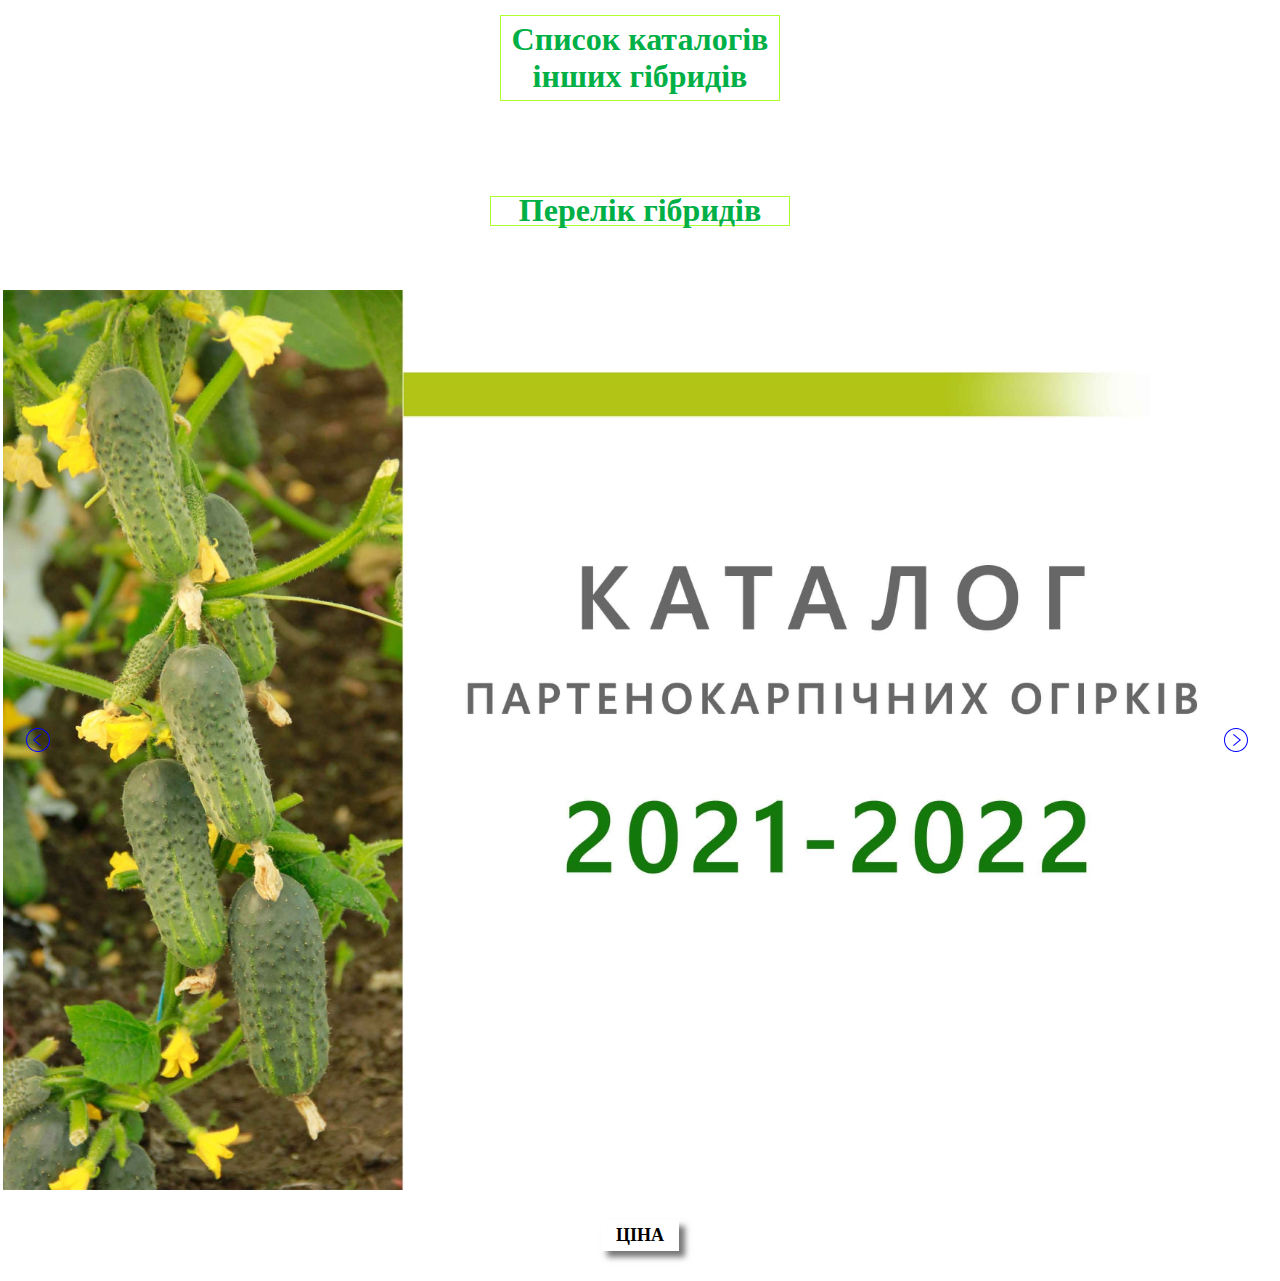
<file: index.html>
<!DOCTYPE html>
<html lang="en">
<head>
  <meta charset="UTF-8">
  <meta http-equiv="X-UA-Compatible" content="IE=edge">
  <meta name="viewport" content="width=device-width, initial-scale=1.0">
  <link rel="stylesheet" href="https://use.fontawesome.com/releases/v5.15.4/css/all.css" integrity="sha384-DyZ88mC6Up2uqS4h/KRgHuoeGwBcD4Ng9SiP4dIRy0EXTlnuz47vAwmeGwVChigm" crossorigin="anonymous">
  <link rel="stylesheet" href="./css/style.css">
  <title>Catalog seeds</title>
</head>
<body class="main-conteiner">
  <nav class="nav-bar-main">
    <div class="burger-main">
      <h1 class="nav-bar-main__title">Список каталогів інших гібридів</h1>
    </div>

    <ul class="nav-bar-main__list">
      <li class="nav-bar-main__item">
        <a href="./index.html" class="nav-bar-main__link actives">Каталог насіння огірка</a>
      </li>
      <li class="nav-bar-main__item">
        <a href="./squash.html" class="nav-bar-main__link">Каталог насіння кабачка</a>
      </li>
      <!-- <li class="nav-bar-main__item"><a href="#" class="nav-bar-main__link">Каталог насіння томату</a></li>
      <li class="nav-bar-main__item"><a href="#" class="nav-bar-main__link">Каталог насіння капусти</a></li>
      <li class="nav-bar-main__item"><a href="#" class="nav-bar-main__link">Каталог насіння цибулі</a></li> -->
      <div class="closes"><i class="fas fa-times"></i></div>
    </ul>
  </nav>

  <nav class="nav-bar">
    <div class="burger">
      <h1 class="nav-bar__title">Перелік гібридів</h1>
    </div>

    <ul class="nav-bar__list" id="active">
      <li class="nav-bar__item"><a href="#1802" class="nav-bar__link active">PC 1802 F1</a></li>
      <li class="nav-bar__item"><a href="#1901" class="nav-bar__link">PC 1901 F1</a></li>
      <li class="nav-bar__item"><a href="#1904" class="nav-bar__link">PC 1904 F1</a></li>
      <li class="nav-bar__item"><a href="#1906" class="nav-bar__link">PC 1906 F1</a></li>
      <li class="nav-bar__item"><a href="#1907" class="nav-bar__link">PC 1907 F1</a></li>
      <li class="nav-bar__item"><a href="#1909" class="nav-bar__link">PC 1909 F1</a></li>
      <li class="nav-bar__item"><a href="#1911" class="nav-bar__link">PC 1911 F1</a></li>
      <li class="nav-bar__item"><a href="#2704" class="nav-bar__link">PC 2704 F1</a></li>
      <li class="nav-bar__item"><a href="#4115" class="nav-bar__link">PC 4115 F1</a></li>
      <li class="nav-bar__item"><a href="#price" class="nav-bar__link">ПРАЙС</a></li>
    </ul>
  </nav>

  <div class="main-slide">
    <div class="main-slide__item">
      <div class="main-slide__item-conteiner">
        <img class="image" src="./image/TITULKA_page-0001.jpg" alt="Title image">
      </div>
    </div>

    <div class="main-slide__item" id="1802">
      <div class="main-slide__item-conteiner">
        <img class="image" src="./image/18-02-min.jpg" alt="PC 18-02 F1">
      </div>
    </div>

    <div class="main-slide__item" id="1901">
      <div class="main-slide__item-conteiner">
        <img class="image" src="./image/1901-min.jpg" alt="PC 1901 F1">
      </div>
    </div>

    <div class="main-slide__item" id="1904">
      <div class="main-slide__item-conteiner">
        <img class="image" src="./image/1904-min.jpg" alt="PC 1904 F1">
      </div>
    </div>

    <div class="main-slide__item" id="1906">
      <div class="main-slide__item-conteiner">
        <img class="image" src="./image/1906-min.jpg" alt="PC 1906 F1">
      </div>
    </div>

    <div class="main-slide__item" id="1907">
      <div class="main-slide__item-conteiner">
        <img class="image" src="./image/1907-min.jpg" alt="PC 1907 F1">
      </div>
    </div>

    <div class="main-slide__item" id="1909">
      <div class="main-slide__item-conteiner">
        <img class="image" src="./image/1909-min.jpg" alt="PC 1909 F1">
      </div>
    </div>

    <div class="main-slide__item" id="1911">
      <div class="main-slide__item-conteiner">
        <img class="image" src="./image/19-11_page-0001-min.jpg" alt="PC 1911 F1">
      </div>
    </div>

    <div class="main-slide__item" id="2704">
      <div class="main-slide__item-conteiner">
        <img class="image" src="./image//2704.jpg" alt="PC 2704 F1">
      </div>
    </div>

    <div class="main-slide__item" id="4115">
      <div class="main-slide__item-conteiner">
        <img class="image" src="./image/4115-min.jpg" alt="PC 4115 F1">
      </div>
    </div>

    <div class="main-slide__item" id="price">
      <div class="main-slide__item-conteiner">
        <img class="image" src="./image/TITULKA(2).jpg" alt="Price">
      </div>
    </div>
  </div>

  <div class="container">
    <button class="main-slide__btn" id="btn">Ціна</button>
    <div class="modal" id="modal">
      <div class="modal-content">
        <div class="modal-header">
          <h2>Прайс на насіння партенокарпічних огірків <br> на сезон 2021 - 2022 р. (грн. з ПДВ)</h2>
        </div>
        <div class="modal-body">
          <table class="table">
            <tr>
              <th colspan="2" class="th">Назва гібриду</th>
              <th class="th">Ціна за 1 насіння</th>
              <th class="th">Ціна за 1 кг.</th>
            </tr>
            <tr>
              <td class="td">Огірок партенокарпічний PC 1802 F1</td>
              <td  class="td"></td>
              <td class="td">15 коп.</td>
              <td class="td">5320 грн.</td>
            </tr>
            <tr>
              <td class="td">Огірок партенокарпічний PC 1901 F1</td>
              <td  class="td"></td>
              <td class="td">15 коп.</td>
              <td class="td">5040 грн.</td>
            </tr>
            <tr>
              <td class="td">Огірок партенокарпічний PC 1904 F1</td>
              <td  class="td"></td>
              <td class="td">12 коп.</td>
              <td class="td">4200 грн.</td>
            </tr>
            <tr>
              <td class="td">Огірок партенокарпічний PC 1906 F1</td>
              <td  class="td"></td>
              <td class="td">15 коп.</td>
              <td class="td">5040 грн.</td>
            </tr>
            <tr>
              <td class="td">Огірок партенокарпічний PC 1907 F1</td>
              <td  class="td"></td>
              <td class="td">12 коп.</td>
              <td class="td">4200 грн.</td>
            </tr>
            <tr>
              <td class="td">Огірок партенокарпічний PC 1909 F1</td>
              <td  class="td"></td>
              <td class="td">15 коп.</td>
              <td class="td">5040 грн.</td>
            </tr>
            <tr>
              <td class="td">Огірок партенокарпічний PC 1911 F1</td>
              <td  class="td"></td>
              <td class="td">12 коп.</td>
              <td class="td">4200 грн.</td>
            </tr>
            <tr>
              <td class="td">Огірок партенокарпічний PC 2704 F1</td>
              <td class="td"></td>
              <td class="td">12 коп.</td>
              <td class="td">4200 грн.</td>
            </tr>
            <tr>
              <td class="td">Огірок партенокарпічний PC 4115 F1</td>
              <td  class="td"></td>
              <td class="td">15 коп.</td>
              <td class="td">5320 грн.</td>
            </tr>
          </table>
          <p>
            <a href="tel:+38(099)249-14-60 " class="modal-tel">Для замовлення +38(099)249-14-60 <span class="icon-tel">&#9742;</span></a>
          </p>
          <p>
            <a href="mailto:qualityseedsua@gmail.com" class="modal-mailto" target="blank">qualityseedsua@gmail.com</a>
          </p>
        </div>
        <div class="closed"><i class="fas fa-times"></i></div>
      </div>
    </div>
  </div>

  <script src="//code.jquery.com/jquery-1.11.0.min.js"></script>
  <script src="./slick/slick.min.js"></script>
  <script src="./js/modal-window.js"></script>
  <script src="./js/menu-main.js"></script>
  <script src="./js/menu.js"></script>
  <script src="./js/script.js"></script>
</body>
</html>
</file>
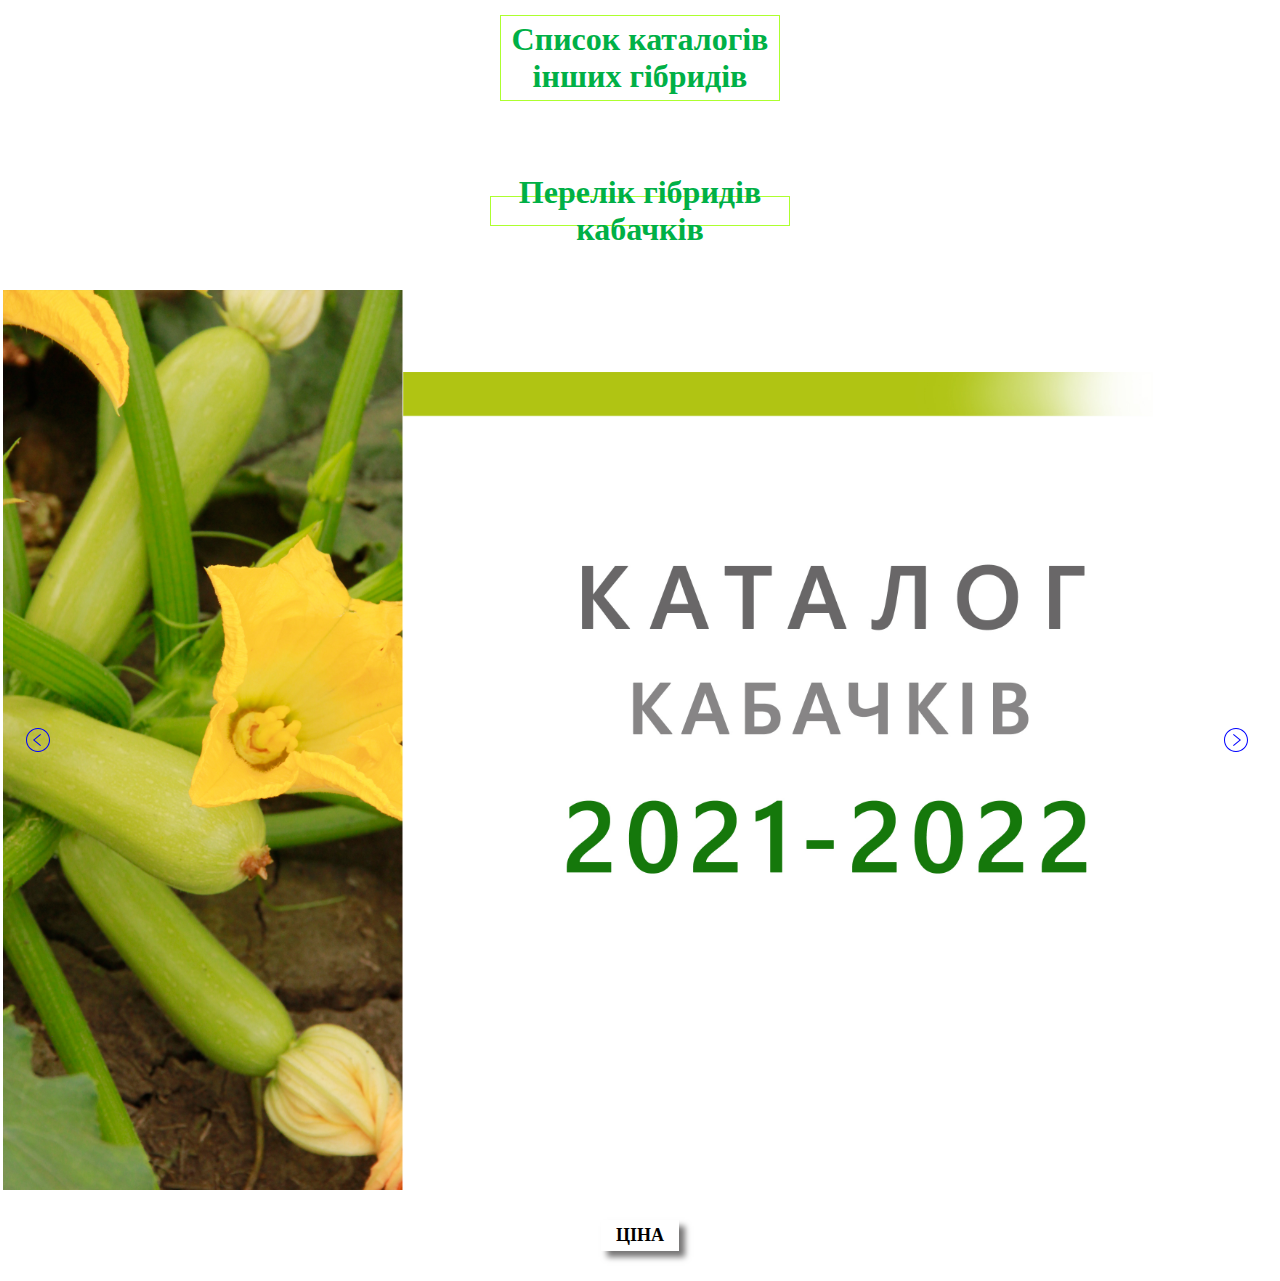
<file: squash.html>
<!DOCTYPE html>
<html lang="en">
<head>
  <meta charset="UTF-8">
  <meta http-equiv="X-UA-Compatible" content="IE=edge">
  <meta name="viewport" content="width=device-width, initial-scale=1.0">
  <title>Squash</title>
  <link rel="stylesheet" href="https://use.fontawesome.com/releases/v5.15.4/css/all.css" integrity="sha384-DyZ88mC6Up2uqS4h/KRgHuoeGwBcD4Ng9SiP4dIRy0EXTlnuz47vAwmeGwVChigm" crossorigin="anonymous">
  <link rel="stylesheet" href="./css/style.css">
</head>
<body>
  <nav class="nav-bar-main">
    <div class="burger-main">
      <h1 class="nav-bar-main__title">Список каталогів інших гібридів</h1>
    </div>

    <ul class="nav-bar-main__list">
      <li class="nav-bar-main__item">
        <a href="./index.html" class="nav-bar-main__link">Каталог насіння огірка</a>
      </li>
      <li class="nav-bar-main__item">
        <a href="./squash.html" class="nav-bar-main__link actives">Каталог насіння кабачка</a>
      </li>
      <!-- <li class="nav-bar-main__item"><a href="#" class="nav-bar-main__link">Каталог насіння томату</a></li>
      <li class="nav-bar-main__item"><a href="#" class="nav-bar-main__link">Каталог насіння капусти</a></li>
      <li class="nav-bar-main__item"><a href="#" class="nav-bar-main__link">Каталог насіння цибулі</a></li> -->
      <div class="closes"><i class="fas fa-times"></i></div>
    </ul>
  </nav>

  <nav class="nav-bar">
    <div class="burger">
      <h1 class="nav-bar__title">Перелік гібридів кабачків</h1>
    </div>

    <ul class="nav-bar__list" id="active">
      <li class="nav-bar__item">
        <a href="#0520" class="nav-bar__link active">SQ 0520 F1</a>
      </li>
      <li class="nav-bar__item">
        <a href="#0820" class="nav-bar__link">SQ 0820 F1</a>
      </li>
      <li class="nav-bar__item">
        <a href="#0920" class="nav-bar__link">SQ 0920 F1</a>
      </li>
      <li class="nav-bar__item">
        <a href="#1120" class="nav-bar__link">SQ 1120 F1</a>
      </li>
      <li class="nav-bar__item">
        <a href="#5320" class="nav-bar__link">SQ 5320 F1</a>
      </li>
      <li class="nav-bar__item">
        <a href="#price" class="nav-bar__link">ПРАЙС</a>
      </li>
    </ul>
  </nav>

  <div class="main-slide">

    <div class="main-slide__item">
      <div class="main-slide__item-conteiner">
        <img class="image" src="./image/Squash/TITULKAkabachek.jpg" alt="Title image">
      </div>
    </div>

    <div class="main-slide__item" id="0520">
      <div class="main-slide__item-conteiner">
        <img class="image" src="./image/Squash/05-20.jpg" alt="SQ 0520 F1">
      </div>
    </div>

    <div class="main-slide__item" id="0820">
      <div class="main-slide__item-conteiner">
        <img class="image" src="./image/Squash/08-20.jpg" alt="SQ 0820 F1">
      </div>
    </div>

    <div class="main-slide__item" id="0920">
      <div class="main-slide__item-conteiner">
        <img class="image" src="./image/Squash/09-20.jpg" alt="SQ 0920 F1">
      </div>
    </div>

    <div class="main-slide__item" id="1120">
      <div class="main-slide__item-conteiner">
        <img class="image" src="./image/Squash/11-20.jpg" alt="SQ 1120 F1">
      </div>
    </div>

    <div class="main-slide__item" id="5320">
      <div class="main-slide__item-conteiner">
        <img class="image" src="./image/Squash/5320.jpg" alt="SQ 5320 F1">
      </div>
    </div>

    <div class="main-slide__item" id="price">
      <div class="main-slide__item-conteiner">
        <img class="image" src="./image/Squash/price.jpg" alt="Price">
      </div>
    </div>
  </div>

  <div class="container">
    <button class="main-slide__btn" id="btn">Ціна</button>
    <div class="modal" id="modal">
      <div class="modal-content">
        <div class="modal-header">
          <h2>Прайс на насіння кабачків <br> на сезон 2021 - 2022 р. (грн. з ПДВ)</h2>
        </div>
        <div class="modal-body">
          <table class="table">
            <tr>
              <th colspan="2" class="th">Назва гібриду</th>
              <th class="th">Ціна за 1 насіння</th>
              <th class="th">Ціна за 1 кг.</th>
            </tr>
            <tr>
              <td class="td">Кабачок-цукіні SQ 1120 F1</td>
              <td  class="td"></td>
              <td class="td">15 коп.</td>
              <td class="td">1680 грн.</td>
            </tr>
            <tr>
              <td class="td">Кабачок-цукіні SQ 0520 F1</td>
              <td  class="td"></td>
              <td class="td">15 коп.</td>
              <td class="td">1680 грн.</td>
            </tr>
            <tr>
              <td class="td">Кабачок-цукіні SQ 0820 F1</td>
              <td  class="td"></td>
              <td class="td">15 коп.</td>
              <td class="td">1680 грн.</td>
            </tr>
            <tr>
              <td class="td">Кабачок-цукіні SQ 0920 F1</td>
              <td  class="td"></td>
              <td class="td">15 коп.</td>
              <td class="td">1680 грн.</td>
            </tr>
            <tr>
              <td class="td">Кабачок-цукіні SQ 5320 F1</td>
              <td  class="td"></td>
              <td class="td">15 коп.</td>
              <td class="td">1680 грн.</td>
            </tr>
          </table>
          <p>
            <a href="tel:+38(099)249-14-60 " class="modal-tel">Для замовлення +38(099)249-14-60 <span class="icon-tel">&#9742;</span></a>
          </p>
          <p>
            <a href="mailto:qualityseedsua@gmail.com" class="modal-mailto" target="blank">qualityseedsua@gmail.com</a>
          </p>
        </div>
        <div class="closed"><i class="fas fa-times"></i></div>
      </div>
    </div>
  </div>
  <script src="//code.jquery.com/jquery-1.11.0.min.js"></script>
  <script src="./slick/slick.min.js"></script>
  <script src="./js/modal-window.js"></script>
  <script src="./js/menu-main.js"></script>
  <script src="./js/menu.js"></script>
  <script src="./js/script.js"></script>
</body>
</html>
</file>
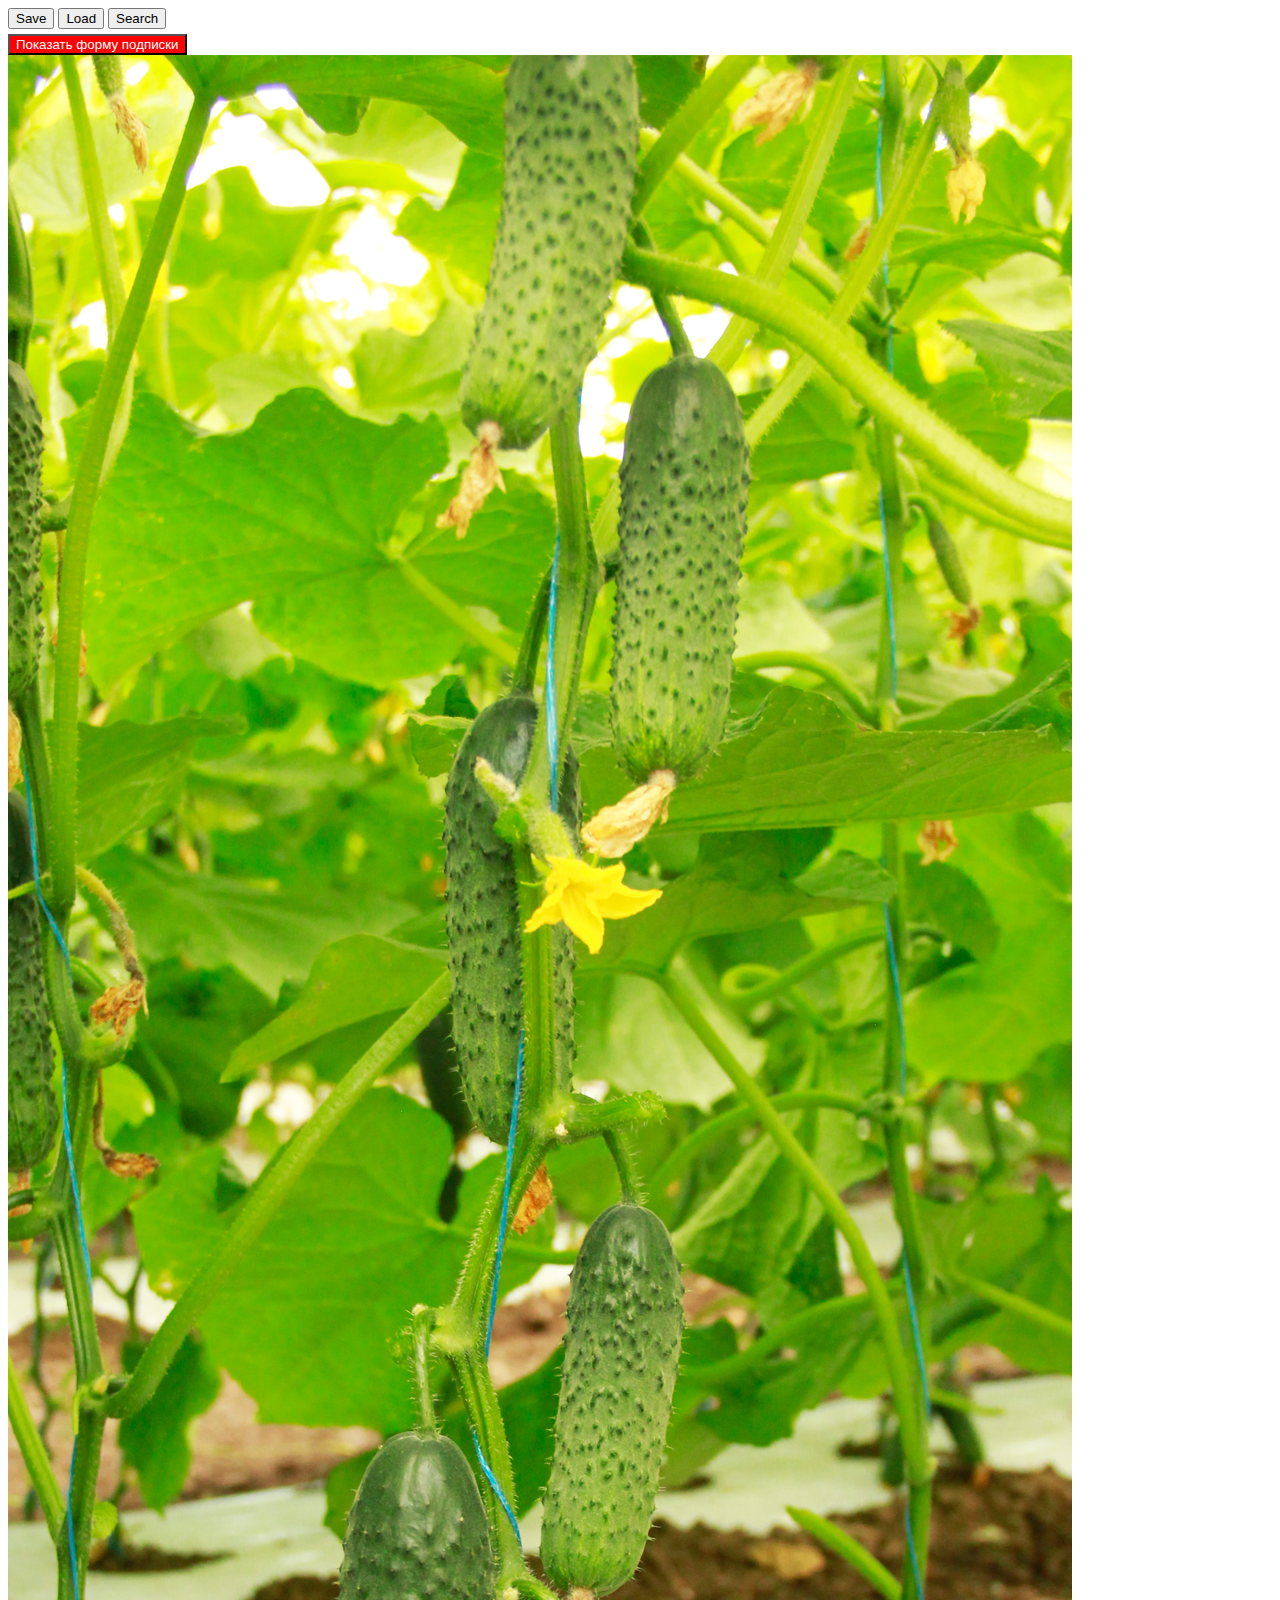
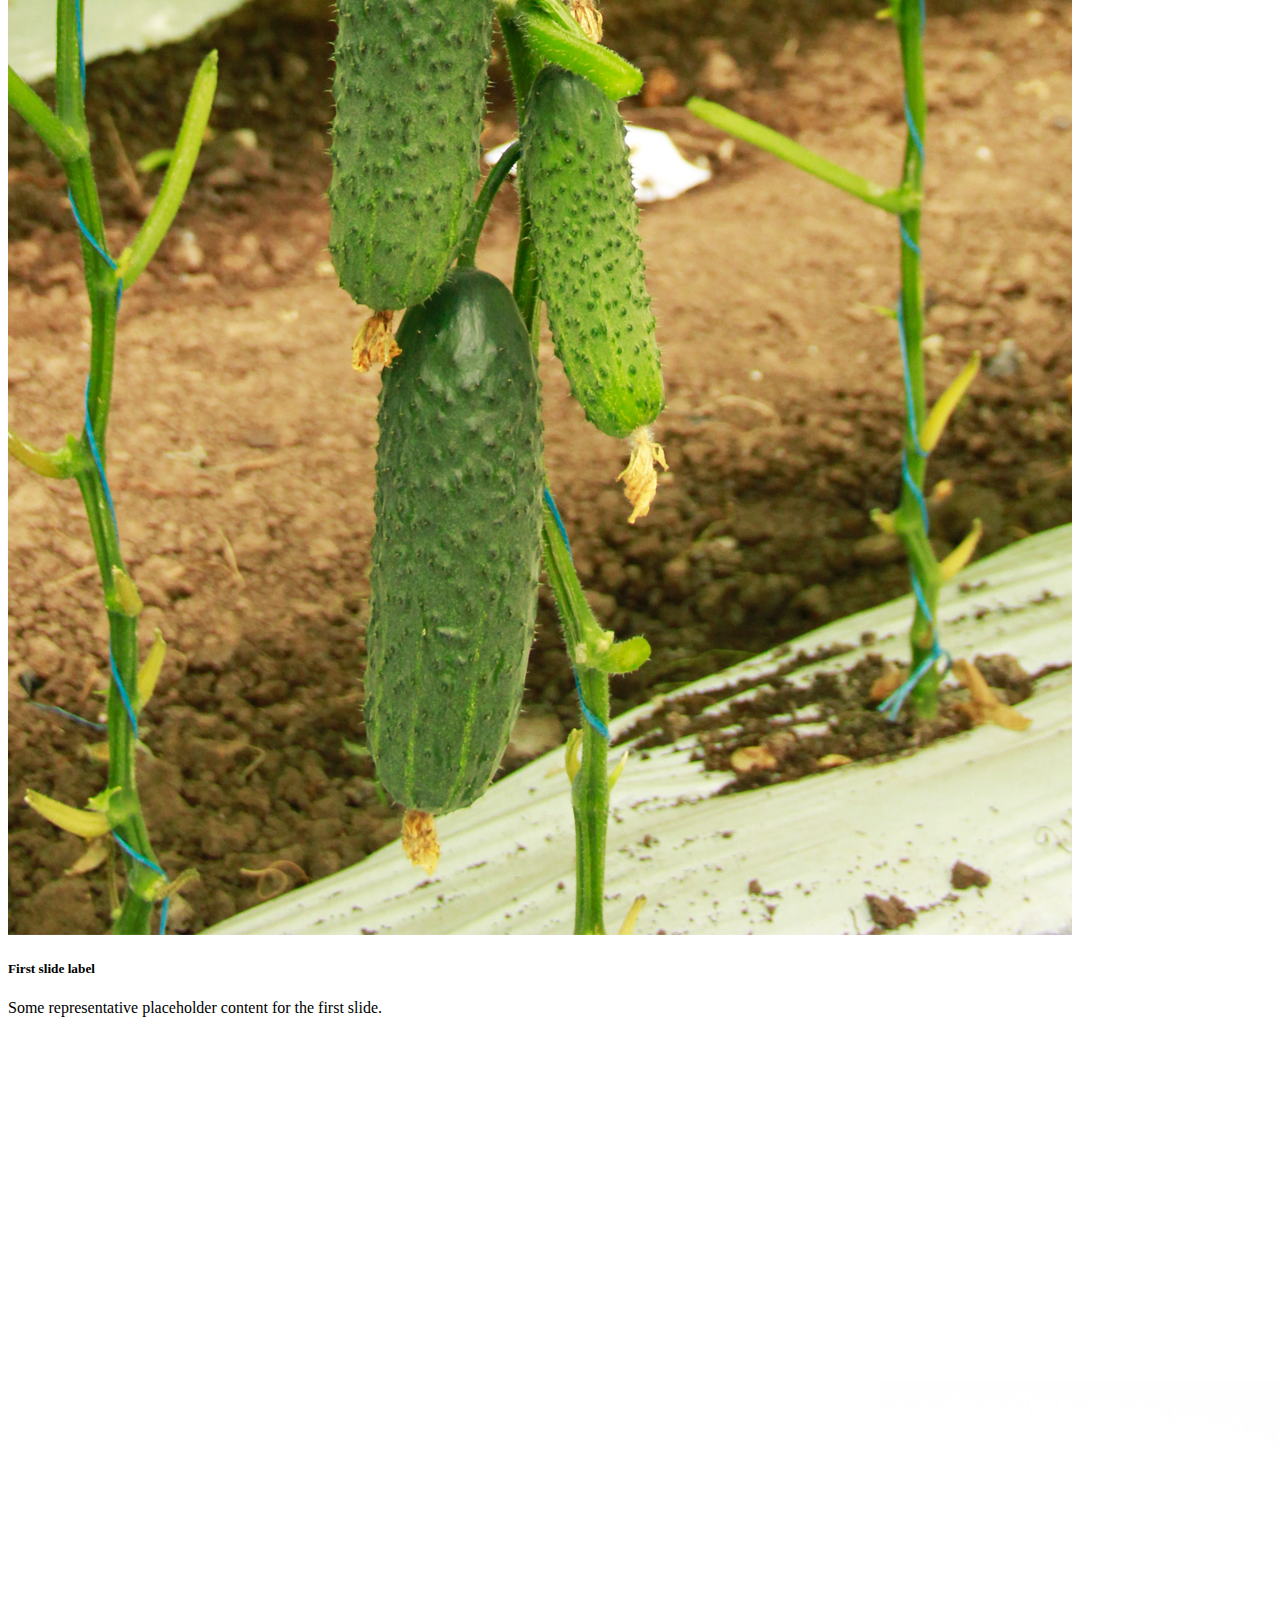
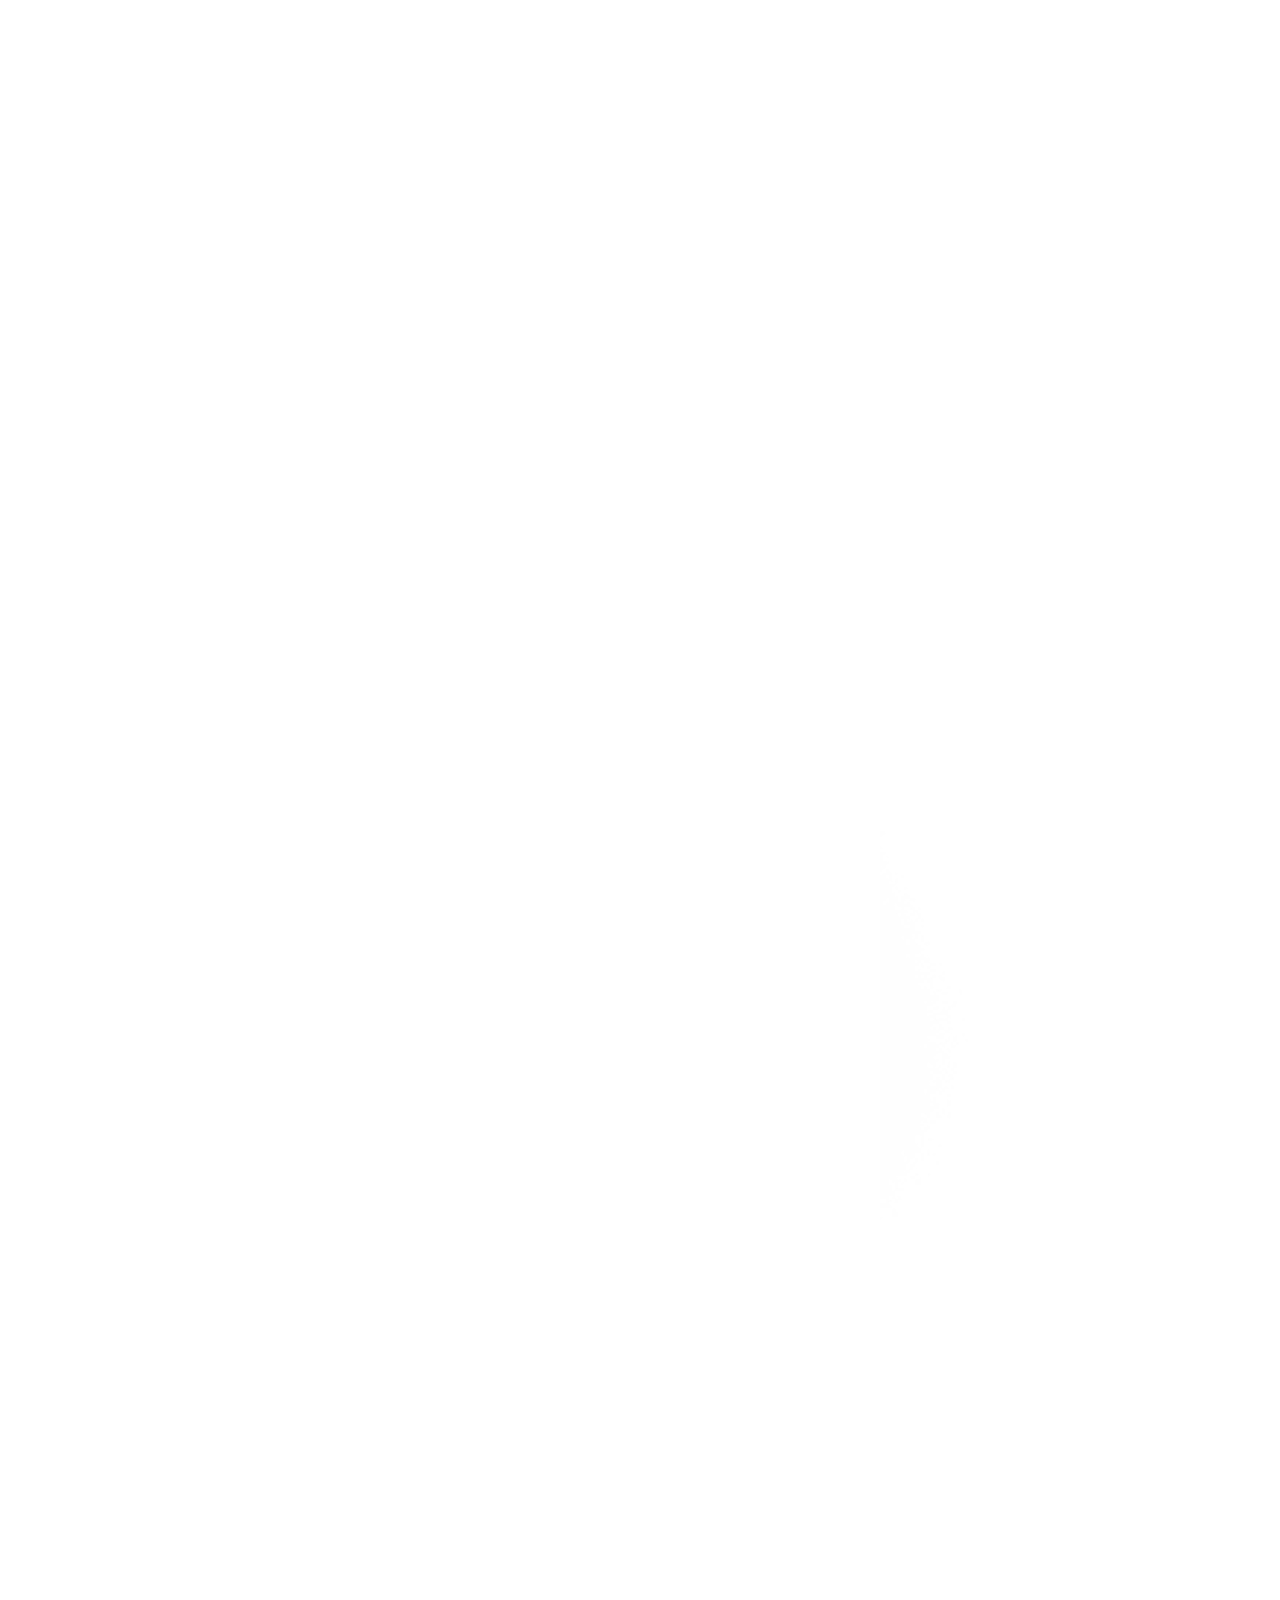
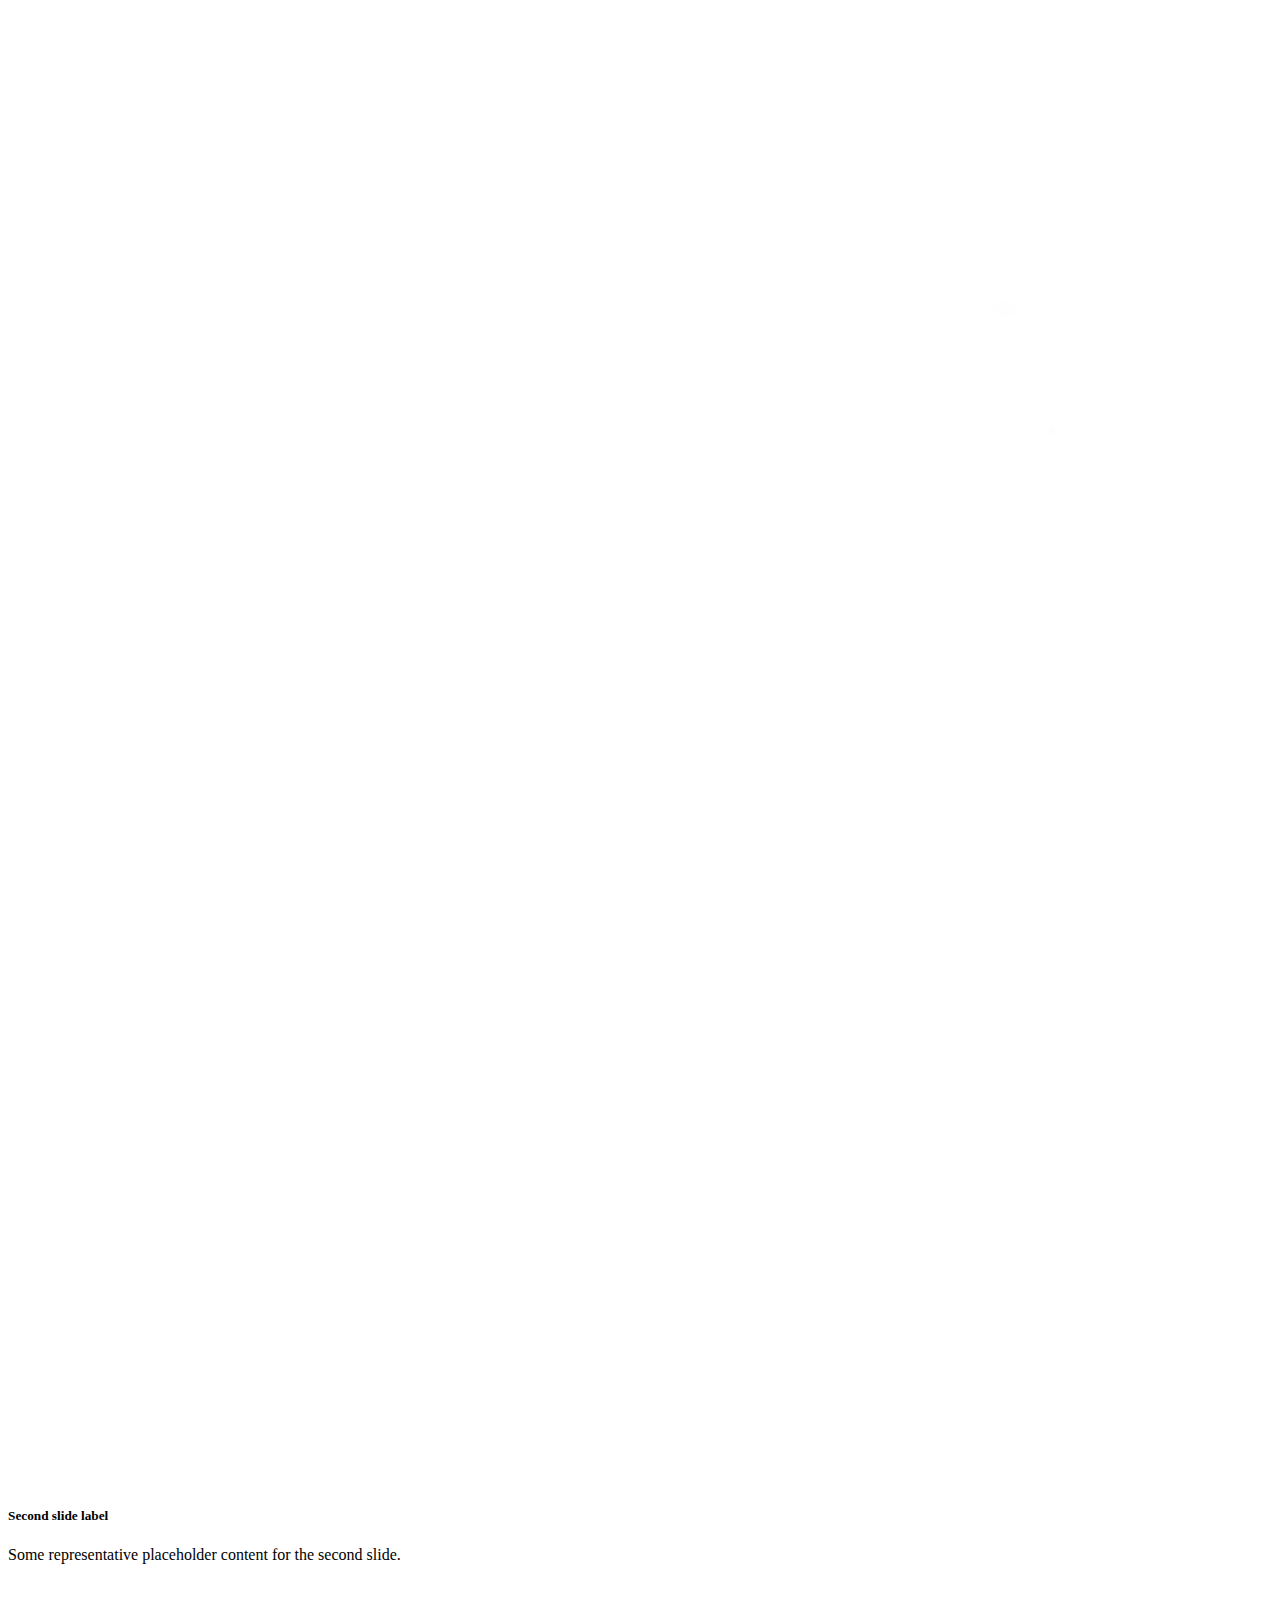
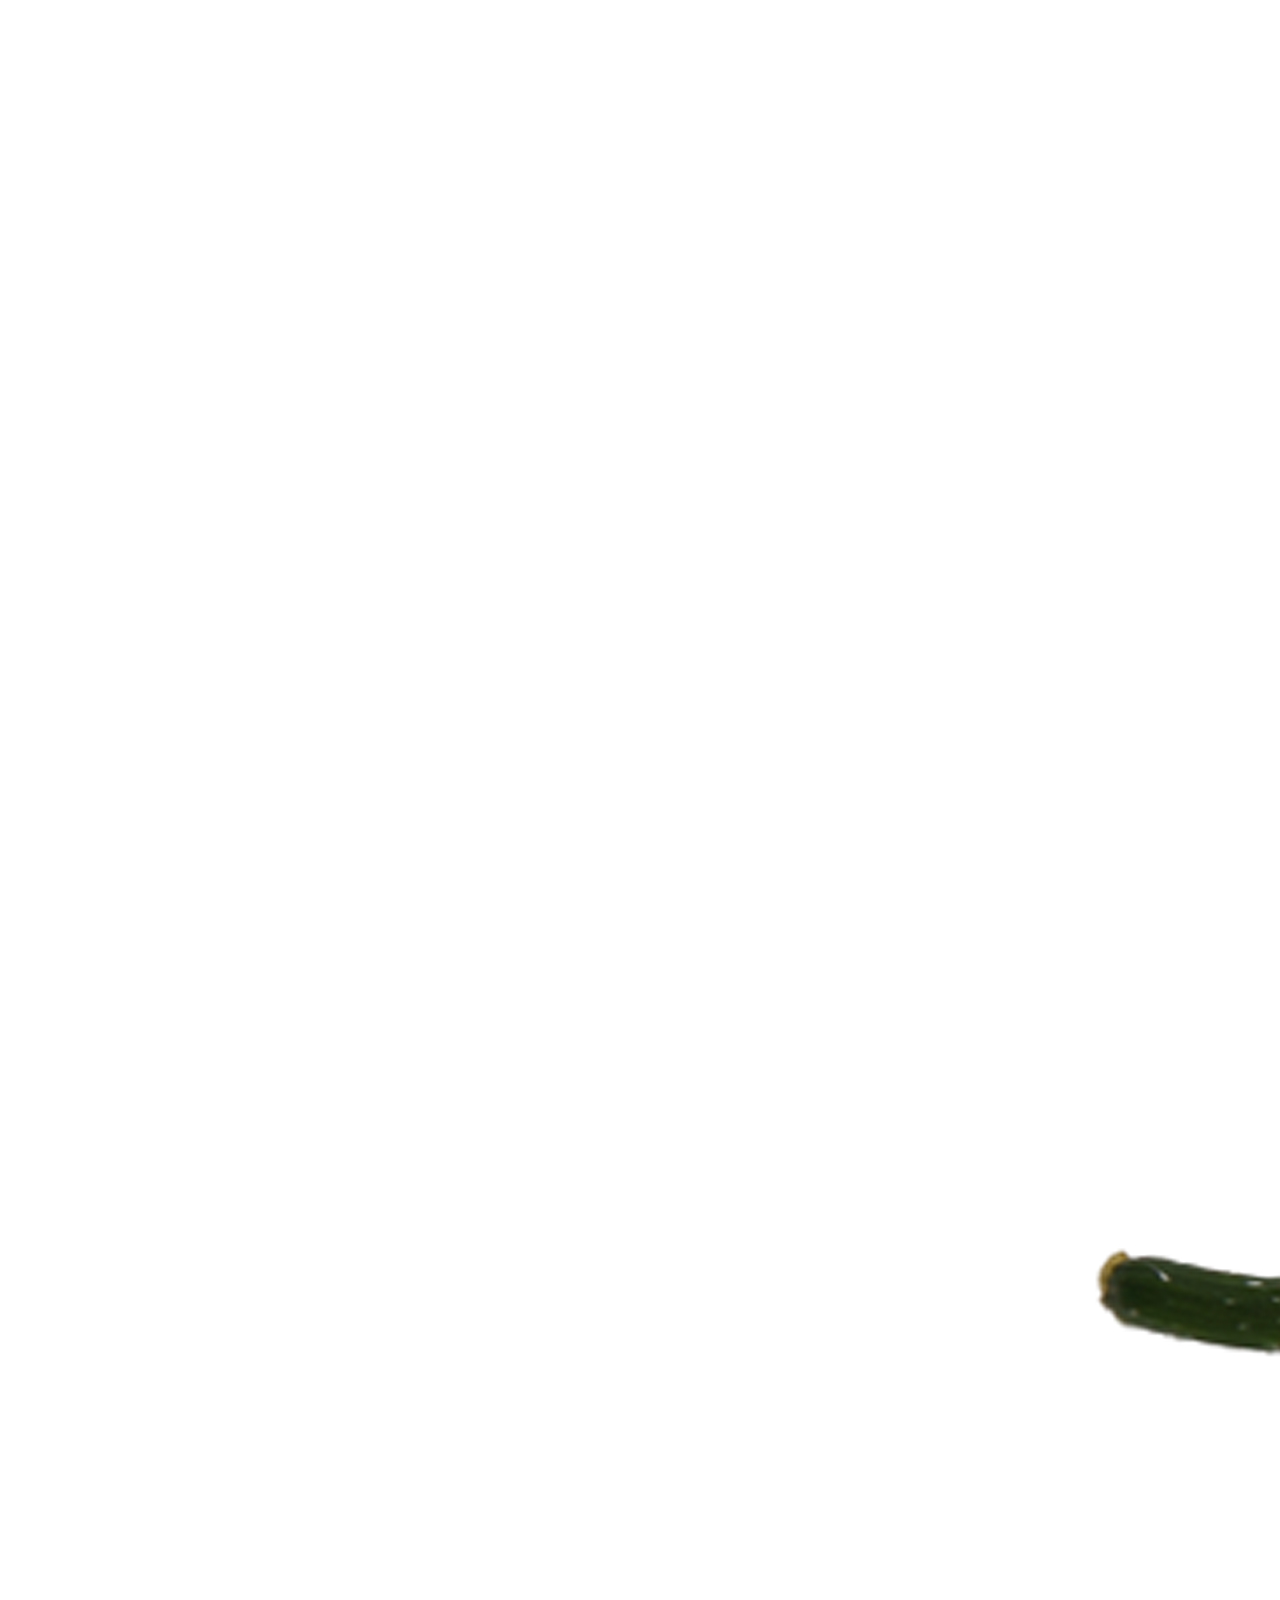
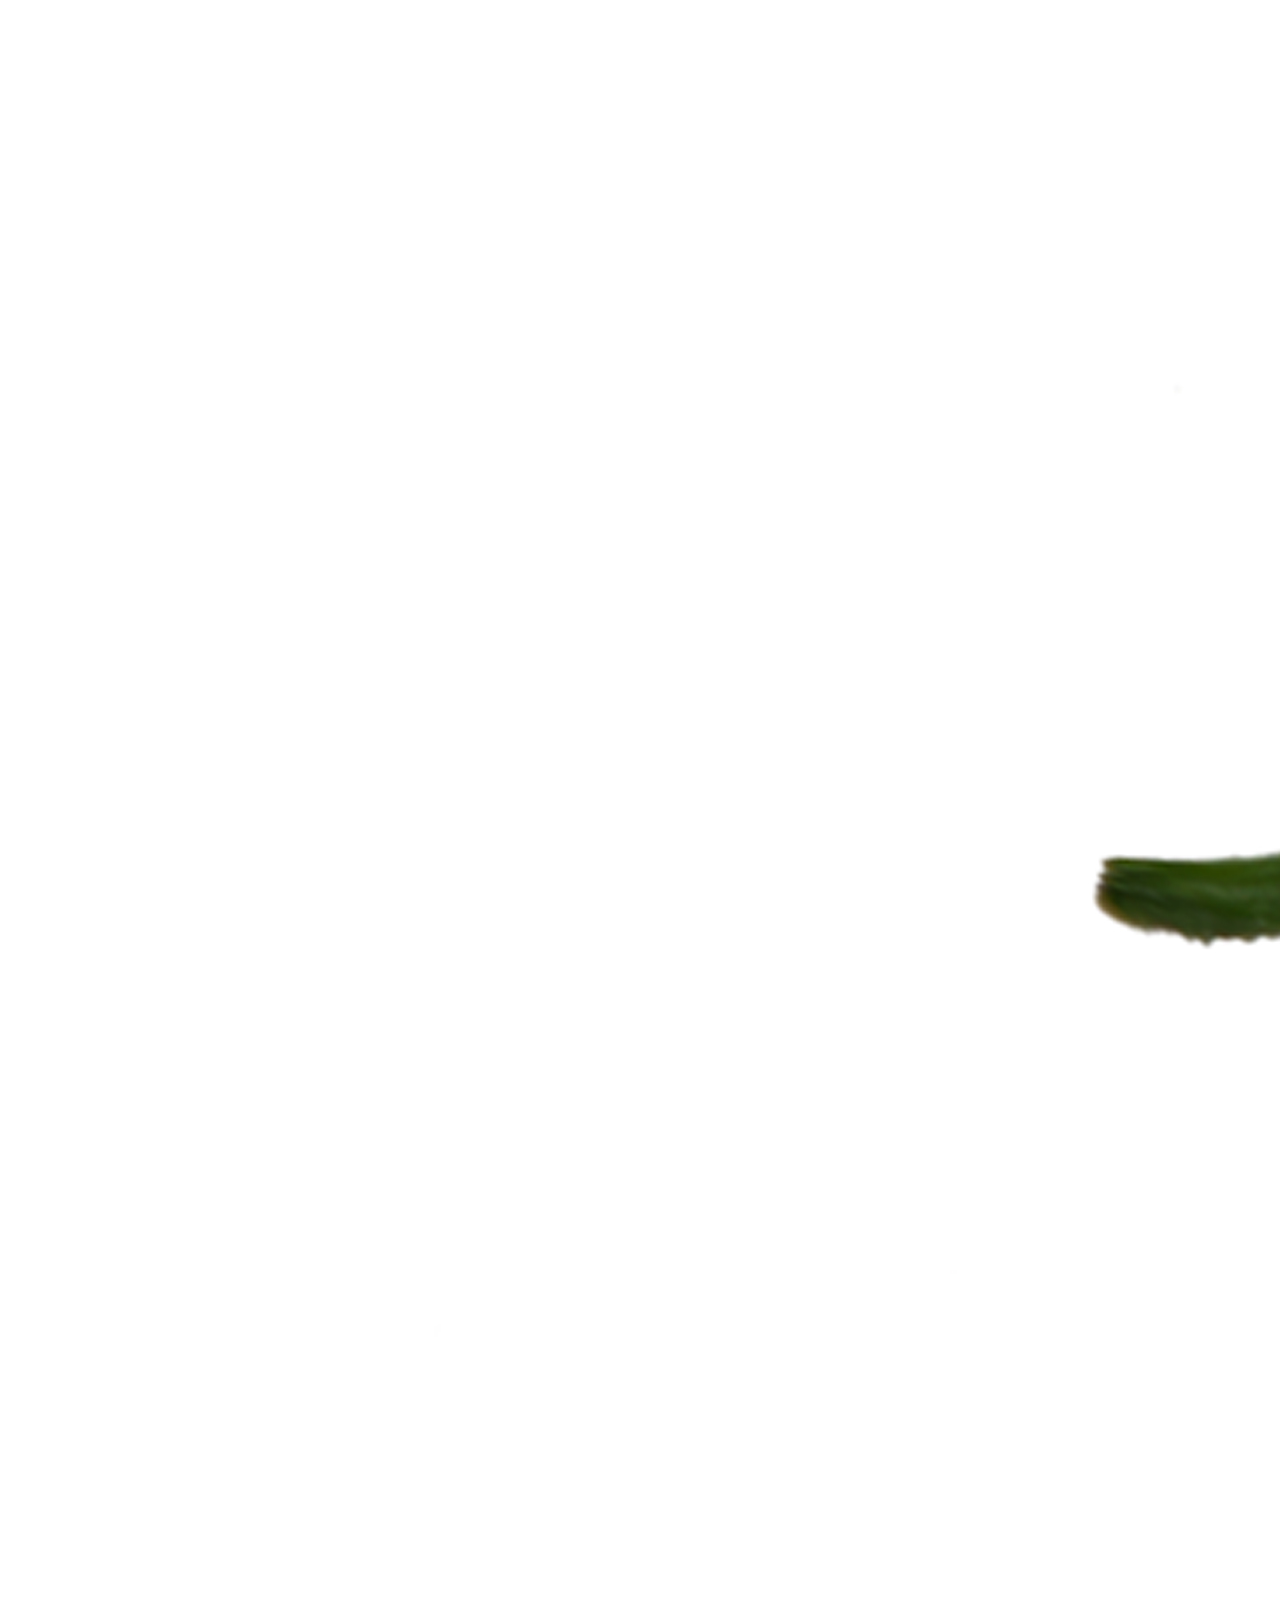
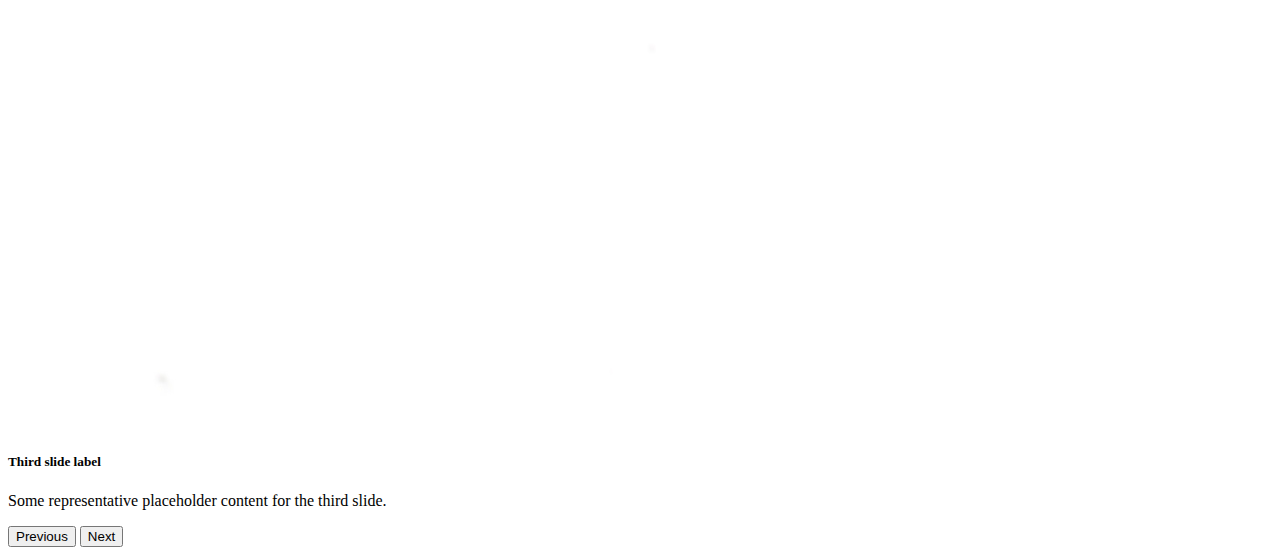
<file: test-js.html>
<!DOCTYPE html>
<html lang="en">
<head>
  <meta charset="UTF-8">
  <meta http-equiv="X-UA-Compatible" content="IE=edge">
  <meta name="viewport" content="width=device-width, initial-scale=1.0">
  <title>Document</title>
  <link href="https://cdn.jsdelivr.net/npm/bootstrap@5.0.2/dist/css/bootstrap.min.css" rel="stylesheet" integrity="sha384-EVSTQN3/azprG1Anm3QDgpJLIm9Nao0Yz1ztcQTwFspd3yD65VohhpuuCOmLASjC" crossorigin="anonymous">
  <link rel="stylesheet" href="./css/test.css">
  <script src="https://cdn.jsdelivr.net/npm/bootstrap@5.0.2/dist/js/bootstrap.bundle.min.js" integrity="sha384-MrcW6ZMFYlzcLA8Nl+NtUVF0sA7MsXsP1UyJoMp4YLEuNSfAP+JcXn/tWtIaxVXM" crossorigin="anonymous"></script>
</head>
<body>
  <div id="menu">
    <button data-action="save"  class="style-save" id="style-save">Save</button>
    <button data-action="load" id="style-save2">Load</button>
    <button data-action="search" id="style-save3">Search</button>
  </div>

  <button data-toggle-id="subscribe-mail" style="margin: 5px 0 0; color: white; background-color: red;">
    Показать форму подписки
  </button>
  
  <form id="subscribe-mail" hidden>
    Ваша почта: <input type="email">
  </form>
  
  <div id="carouselExampleCaptions" class="carousel slide" data-bs-ride="carousel">
    <!-- <div class="carousel-indicators">
      <button type="button" data-bs-target="#carouselExampleCaptions" data-bs-slide-to="0" class="active" aria-current="true" aria-label="Slide 1"></button>
      <button type="button" data-bs-target="#carouselExampleCaptions" data-bs-slide-to="1" aria-label="Slide 2"></button>
      <button type="button" data-bs-target="#carouselExampleCaptions" data-bs-slide-to="2" aria-label="Slide 3"></button>
    </div> -->
    <div class="carousel-inner">
      <div class="carousel-item active">
        <img src="./image/1.jpg" class="d-block imgs" alt="...">
        <div class="carousel-caption d-md-block">
          <h5>First slide label</h5>
          <p>Some representative placeholder content for the first slide.</p>
        </div>
      </div>
      <div class="carousel-item">
        <img src="./image/13-3.jpg" class="d-block imgs" alt="...">
        <div class="carousel-caption d-md-block">
          <h5>Second slide label</h5>
          <p>Some representative placeholder content for the second slide.</p>
        </div>
      </div>
      <div class="carousel-item">
        <img src="./image/47.jpg" class="d-block imgs" alt="...">
        <div class="carousel-caption d-md-block">
          <h5>Third slide label</h5>
          <p>Some representative placeholder content for the third slide.</p>
        </div>
      </div>
    </div>
    <button class="carousel-control-prev" type="button" data-bs-target="#carouselExampleCaptions" data-bs-slide="prev">
      <span class="carousel-control-prev-icon" aria-hidden="true"></span>
      <span class="visually-hidden">Previous</span>
    </button>
    <button class="carousel-control-next" type="button" data-bs-target="#carouselExampleCaptions" data-bs-slide="next">
      <span class="carousel-control-next-icon" aria-hidden="true"></span>
      <span class="visually-hidden">Next</span>
    </button>
  </div>
  <script src="./js/test.js"></script>
</body>
</html>
</file>
<file: css/style.css>
* {
  padding: 0;
  margin: 0;
  -webkit-box-sizing: border-box;
          box-sizing: border-box;
  font-family: 'Times New Roman', Times, serif;
}

.main-conteiner {
  background-color: white;
}

.nav-bar-main {
  background-color: white;
}

.nav-bar-main__title {
  margin-top: 3%;
  padding: 5px;
  text-align: center;
  color: #00B046;
  border: 1px solid greenyellow;
}

.burger-main {
  width: 300px;
  height: 30px;
  margin: auto;
  padding: 10px;
  margin-top: 3%;
  margin-bottom: 3%;
  display: -webkit-box;
  display: -ms-flexbox;
  display: flex;
  -webkit-box-pack: center;
      -ms-flex-pack: center;
          justify-content: center;
  -webkit-box-orient: vertical;
  -webkit-box-direction: normal;
      -ms-flex-direction: column;
          flex-direction: column;
  -webkit-box-align: center;
      -ms-flex-align: center;
          align-items: center;
  -ms-flex-item-align: center;
      align-self: center;
  -webkit-transition: all 0.5s ease-out;
  transition: all 0.5s ease-out;
  z-index: 3;
  cursor: pointer;
}

.nav-bar-main__title:hover {
  padding: 5px;
  border: 1px solid #00B046;
  -webkit-transition: all 0.5s ease-out;
  transition: all 0.5s ease-out;
}

.burger-main__line {
  width: 30px;
  height: 3px;
  background: #0044ff;
  margin: 3px;
  -webkit-box-shadow: 1px 1px 1px #000;
          box-shadow: 1px 1px 1px #000;
}

.nav-bar-main__list {
  display: none;
  -webkit-transition: all 1s ease-out;
  transition: all 1s ease-out;
}

.nav-bar-main__list.opens {
  width: 100%;
  margin: 10px auto;
  display: -webkit-box;
  display: -ms-flexbox;
  display: flex;
  -webkit-box-orient: vertical;
  -webkit-box-direction: normal;
      -ms-flex-direction: column;
          flex-direction: column;
  -webkit-box-pack: center;
      -ms-flex-pack: center;
          justify-content: center;
  -webkit-box-align: center;
      -ms-flex-align: center;
          align-items: center;
  -ms-flex-item-align: center;
      align-self: center;
  padding: 3% 0 3% 0;
  -webkit-transition: all 1s ease-out;
  transition: all 1s ease-out;
  background-color: rgba(0, 0, 0, 0.644);
  z-index: 1;
  position: absolute;
  top: 90px;
  left: 0;
  right: 0;
  z-index: 999;
}

.nav-bar-main__item {
  list-style-type: none;
  padding-bottom: 1%;
}

.nav-bar-main__link {
  font-size: 16px;
  color: #f4f5f9;
  text-transform: uppercase;
  font-weight: bold;
  text-decoration: none;
}

.nav-bar-main__link:hover {
  color: #e74c3c;
  -webkit-transition: ease 0.5s;
  transition: ease 0.5s;
}

.closes {
  position: absolute;
  top: 0px;
  right: 10px;
  font-size: 28px;
}

.actives {
  color: #e74c3c;
  -webkit-transition: ease 0.5s;
  transition: ease 0.5s;
}

.nav-bar__title {
  padding-top: 3%;
  text-align: center;
  color: #00B046;
}

.burger {
  width: 300px;
  height: 30px;
  margin: auto;
  padding-bottom: 10px;
  margin-top: 10%;
  margin-bottom: 3%;
  display: -webkit-box;
  display: -ms-flexbox;
  display: flex;
  -webkit-box-pack: center;
      -ms-flex-pack: center;
          justify-content: center;
  -webkit-box-orient: vertical;
  -webkit-box-direction: normal;
      -ms-flex-direction: column;
          flex-direction: column;
  -webkit-box-align: center;
      -ms-flex-align: center;
          align-items: center;
  -ms-flex-item-align: center;
      align-self: center;
  -webkit-transition: all 0.5s ease-out;
  transition: all 0.5s ease-out;
  z-index: 3;
  border: 1px solid greenyellow;
  cursor: pointer;
}

.burger:hover {
  border: 3px solid #00B046;
  -webkit-transition: all 0.5s ease-out;
  transition: all 0.5s ease-out;
}

.burger__line {
  width: 30px;
  height: 3px;
  background: #0044ff;
  margin: 3px;
  -webkit-box-shadow: 1px 1px 1px #000;
          box-shadow: 1px 1px 1px #000;
}

.nav-bar__list {
  display: none;
  -webkit-transition: all 1s ease-out;
  transition: all 1s ease-out;
}

.nav-bar__list.open {
  width: 100%;
  margin: 20% auto;
  display: -webkit-box;
  display: -ms-flexbox;
  display: flex;
  -webkit-box-orient: vertical;
  -webkit-box-direction: normal;
      -ms-flex-direction: column;
          flex-direction: column;
  -webkit-box-pack: center;
      -ms-flex-pack: center;
          justify-content: center;
  -webkit-box-align: center;
      -ms-flex-align: center;
          align-items: center;
  -ms-flex-item-align: center;
      align-self: center;
  padding: 3% 0 3% 0;
  -webkit-transition: all 1s ease-out;
  transition: all 1s ease-out;
  background-color: rgba(0, 0, 0, 0.644);
  z-index: 100;
  position: absolute;
  top: 50px;
  left: 0;
  right: 0;
}

.nav-bar__item {
  list-style-type: none;
  padding-bottom: 1%;
}

.nav-bar__link {
  font-size: 16px;
  color: #f4f5f9;
  font-weight: bold;
  text-decoration: none;
}

.nav-bar__link:hover {
  color: #e74c3c;
  -webkit-transition: ease 0.5s;
  transition: ease 0.5s;
}

.active {
  color: #e74c3c;
  -webkit-transition: ease 0.5s;
  transition: ease 0.5s;
}

.main-slide {
  position: relative;
  padding-top: 2%;
}

.main-slide .slick-slider {
  min-width: 0;
}

.main-slide .slick-list {
  overflow: hidden;
}

.main-slide .slick-track {
  display: -webkit-box;
  display: -ms-flexbox;
  display: flex;
  -webkit-box-align: start;
      -ms-flex-align: start;
          align-items: flex-start;
}

.main-slide .slick-dots {
  display: -webkit-box;
  display: -ms-flexbox;
  display: flex;
  -webkit-box-pack: center;
      -ms-flex-pack: center;
          justify-content: center;
}

.main-slide .slick-dots li {
  list-style: none;
}

.main-slide .slick-arrow {
  position: absolute;
  top: 50%;
  z-index: 10;
  font-size: 0;
  width: 30px;
  height: 30px;
  border: none;
  cursor: pointer;
}

.main-slide .slick-arrow.slick-next {
  right: 0;
  background: url(../image/svg/iconmonstr-angel-right-circle-thin.svg) no-repeat;
  margin-right: 2%;
}

.main-slide .slick-arrow.slick-prev {
  left: 0;
  background: url(../image/svg/iconmonstr-angel-left-circle-thin.svg) no-repeat;
  margin-left: 2%;
}

.main-slide__item {
  display: -webkit-box;
  display: -ms-flexbox;
  display: flex;
  -webkit-box-orient: vertical;
  -webkit-box-direction: normal;
      -ms-flex-direction: column;
          flex-direction: column;
  -webkit-box-pack: center;
      -ms-flex-pack: center;
          justify-content: center;
  -webkit-box-align: center;
      -ms-flex-align: center;
          align-items: center;
}

.main-slide__title {
  width: 50%;
  color: white;
  background: -webkit-gradient(linear, left top, right top, color-stop(57%, rgba(64, 142, 48, 0.904)), to(#fefefe));
  background: linear-gradient(90deg, rgba(64, 142, 48, 0.904) 57%, #fefefe 100%);
  padding: 5px 0 5px 100px;
  position: relative;
  left: 1rem;
  top: 3rem;
  z-index: 2;
}

.main-slide__item-conteiner {
  width: 100%;
  height: 100%;
  display: -webkit-box;
  display: -ms-flexbox;
  display: flex;
  -webkit-box-pack: center;
      -ms-flex-pack: center;
          justify-content: center;
  -webkit-box-align: center;
      -ms-flex-align: center;
          align-items: center;
  -ms-flex-item-align: center;
      align-self: center;
  background-color: white;
}

.main-slide__first-block {
  width: 28%;
  height: 100%;
  margin-left: 5px;
  -o-object-fit: cover;
     object-fit: cover;
  z-index: 3;
}

.main-slide__second-block {
  max-width: 1920px;
  max-height: 700px;
  margin: 0 auto;
  display: -webkit-box;
  display: -ms-flexbox;
  display: flex;
  -webkit-box-orient: horizontal;
  -webkit-box-direction: normal;
      -ms-flex-direction: row;
          flex-direction: row;
  -ms-flex-wrap: wrap;
      flex-wrap: wrap;
  -webkit-box-pack: center;
      -ms-flex-pack: center;
          justify-content: center;
  -webkit-box-align: center;
      -ms-flex-align: center;
          align-items: center;
  -ms-flex-item-align: center;
      align-self: center;
  z-index: 1;
}

.main-slide__middle-img {
  width: 50%;
  -o-object-fit: cover;
     object-fit: cover;
}

.center {
  display: -webkit-box;
  display: -ms-flexbox;
  display: flex;
  -webkit-box-pack: center;
      -ms-flex-pack: center;
          justify-content: center;
  -ms-flex-line-pack: center;
      align-content: center;
  -webkit-box-align: center;
      -ms-flex-align: center;
          align-items: center;
  -ms-flex-item-align: center;
      align-self: center;
}

.main-slide__list {
  display: -webkit-box;
  display: -ms-flexbox;
  display: flex;
  -webkit-box-orient: vertical;
  -webkit-box-direction: normal;
      -ms-flex-direction: column;
          flex-direction: column;
  -webkit-box-pack: center;
      -ms-flex-pack: center;
          justify-content: center;
}

.main-slide__link {
  font-size: 14px;
  z-index: 4;
}

.image {
  width: 100%;
  height: 100vh;
  -o-object-fit: contain;
     object-fit: contain;
}

.btn {
  width: 100px;
  margin: 0 auto;
  border: none;
  margin: 15px 0;
}

.btn__link {
  text-decoration: none;
  color: white;
  font-size: 14px;
  font-weight: 700;
  padding: 5px 30px;
  background-color: rgba(64, 142, 48, 0.904);
}

.btn__link:hover {
  background-color: #ffffff;
  color: #00B046;
  -webkit-transition: all 1s ease;
  transition: all 1s ease;
  -webkit-transform: translateY(-2px);
          transform: translateY(-2px);
  -webkit-box-shadow: 0 10px 20px rgba(0, 0, 0, 0.2);
          box-shadow: 0 10px 20px rgba(0, 0, 0, 0.2);
}

.btn__link:active {
  -webkit-transform: translateY(3px);
          transform: translateY(3px);
  -webkit-box-shadow: 1px 2px 5px rgba(0, 0, 0, 0.5);
          box-shadow: 1px 2px 5px rgba(0, 0, 0, 0.5);
}

.container {
  display: -webkit-box;
  display: -ms-flexbox;
  display: flex;
  -webkit-box-pack: center;
      -ms-flex-pack: center;
          justify-content: center;
}

.main-slide__btn {
  padding: 5px 15px;
  margin: 30px 0 30px 0;
  -webkit-box-shadow: 6px 6px 6px #777676;
          box-shadow: 6px 6px 6px #777676;
  background-color: transparent;
  border: none;
  font-size: 18px;
  font-weight: 700;
  text-transform: uppercase;
  -webkit-transition: all ease 1s;
  transition: all ease 1s;
  cursor: pointer;
}

.main-slide__btn:hover {
  color: red;
  -webkit-transition: all ease 1s;
  transition: all ease 1s;
}

.main-slide__btn:active {
  -webkit-box-shadow: 3px 3px 3px #777676;
          box-shadow: 3px 3px 3px #777676;
  cursor: pointer;
}

.modal {
  width: 100%;
  height: 100%;
  display: none;
  position: fixed;
  left: 0;
  top: 0;
  z-index: 999;
  padding-top: 50px;
  padding-bottom: 50px;
  overflow: scroll;
  background-color: rgba(0, 0, 0, 0.4);
  cursor: pointer;
}

.modal-content {
  display: -webkit-box;
  display: -ms-flexbox;
  display: flex;
  -webkit-box-orient: vertical;
  -webkit-box-direction: normal;
      -ms-flex-direction: column;
          flex-direction: column;
  -webkit-box-align: center;
      -ms-flex-align: center;
          align-items: center;
  position: relative;
  background-color: #ffffff;
  margin: auto;
  width: 50%;
  -webkit-box-shadow: 0 4px 8px 0 rgba(0, 0, 0, 0.2), 0 6px 20px 0 rgba(0, 0, 0, 0.19);
          box-shadow: 0 4px 8px 0 rgba(0, 0, 0, 0.2), 0 6px 20px 0 rgba(0, 0, 0, 0.19);
  -webkit-animation-name: animatetop;
  -webkit-animation-duration: 0.4s;
  animation-name: animatetop;
  animation-duration: 0.4s;
  cursor: auto;
}

@-webkit-keyframes animatetop {
  from {
    top: -300px;
    opacity: 0;
  }
  to {
    top: 0;
    opacity: 1;
  }
}

@keyframes animatetop {
  from {
    top: -300px;
    opacity: 0;
  }
  to {
    top: 0;
    opacity: 1;
  }
}

.closed {
  position: absolute;
  top: -30px;
  right: 10px;
  font-size: 28px;
}

.fa-times {
  color: #ffffff;
  -webkit-transition: all ease 1s;
  transition: all ease 1s;
}

.fa-times:hover,
.fa-times:focus {
  color: #ff0000;
  text-decoration: none;
  cursor: pointer;
}

.modal-header {
  font-size: 20px;
  padding: 2px 16px;
  background-color: #ffffffec;
  color: #4b5562;
  text-align: center;
}

.modal-body {
  font-size: 18px;
  padding: 2px 16px;
  color: #000000;
  background-color: #ffffffec;
}

.table {
  border-spacing: 0 10px;
  font-weight: bold;
}

.th {
  padding: 10px 20px;
  background: #3b8a0e;
  color: #ffffff;
  border-right: 2px solid;
  font-size: 18px;
}

.th:first-child {
  text-align: justify;
}

.th:last-child {
  border-right: none;
}

.td {
  vertical-align: middle;
  padding: 5px;
  font-size: 14px;
  text-align: center;
  border-top: 2px solid #3b8a0e;
  border-bottom: 2px solid #3b8a0e;
  border-right: 2px solid #3b8a0e;
}

.td:first-child {
  border-left: 2px solid #3b8a0e;
  border-right: none;
}

.td:nth-child(2) {
  text-align: left;
}

.modal-tel {
  text-decoration: none;
  color: #000000;
  border-bottom: 1px solid #51d6ff;
}

.icon-tel {
  color: #51d6ff;
}

.modal-mailto {
  text-decoration: none;
  color: #000000;
}

@media screen and (max-width: 1400px) {
  .nav-bar__list.open {
    top: 30px;
  }
}

@media screen and (max-width: 850px) {
  .main-slide__title {
    padding: 3px 0 3px 30px;
    left: 1rem;
    top: 1.7rem;
  }
  .main-slide__second-block {
    max-width: 1920px;
    max-height: 700px;
    margin: 0 auto;
    display: -webkit-box;
    display: -ms-flexbox;
    display: flex;
    -webkit-box-orient: vertical;
    -webkit-box-direction: normal;
        -ms-flex-direction: column;
            flex-direction: column;
    -ms-flex-wrap: nowrap;
        flex-wrap: nowrap;
    -webkit-box-pack: center;
        -ms-flex-pack: center;
            justify-content: center;
    -webkit-box-align: center;
        -ms-flex-align: center;
            align-items: center;
    -ms-flex-item-align: center;
        align-self: center;
  }
  .main-slide__item-conteiner {
    width: 100%;
    height: 100%;
    display: -webkit-box;
    display: -ms-flexbox;
    display: flex;
    -webkit-box-orient: vertical;
    -webkit-box-direction: normal;
        -ms-flex-direction: column;
            flex-direction: column;
    -webkit-box-pack: center;
        -ms-flex-pack: center;
            justify-content: center;
    -webkit-box-align: center;
        -ms-flex-align: center;
            align-items: center;
    -ms-flex-item-align: center;
        align-self: center;
    background-color: white;
  }
  .main-slide__first-block {
    width: 28%;
    height: 100%;
    margin-left: 5px;
    -o-object-fit: cover;
       object-fit: cover;
    z-index: 1;
  }
  .nav-bar__list.open {
    top: 10px;
  }
  .modal-content {
    width: 100%;
  }
  .th {
    font-size: 14px;
  }
  .td {
    font-size: 12px;
  }
}

@media screen and (max-width: 750px) {
  .image {
    height: 100%;
  }
}

@media screen and (max-width: 375px) {
  .container {
    display: -webkit-box;
    display: -ms-flexbox;
    display: flex;
    -webkit-box-pack: center;
        -ms-flex-pack: center;
            justify-content: center;
  }
  .modal-content {
    width: 100%;
  }
  .th {
    padding: 5px 5px;
    font-size: 12px;
  }
  .td {
    font-size: 12px;
  }
  .modal-header {
    font-size: 16px;
  }
}
/*# sourceMappingURL=style.css.map */
</file>
<file: css/test.css>
/* No CSS *//*# sourceMappingURL=test.css.map */
</file>
